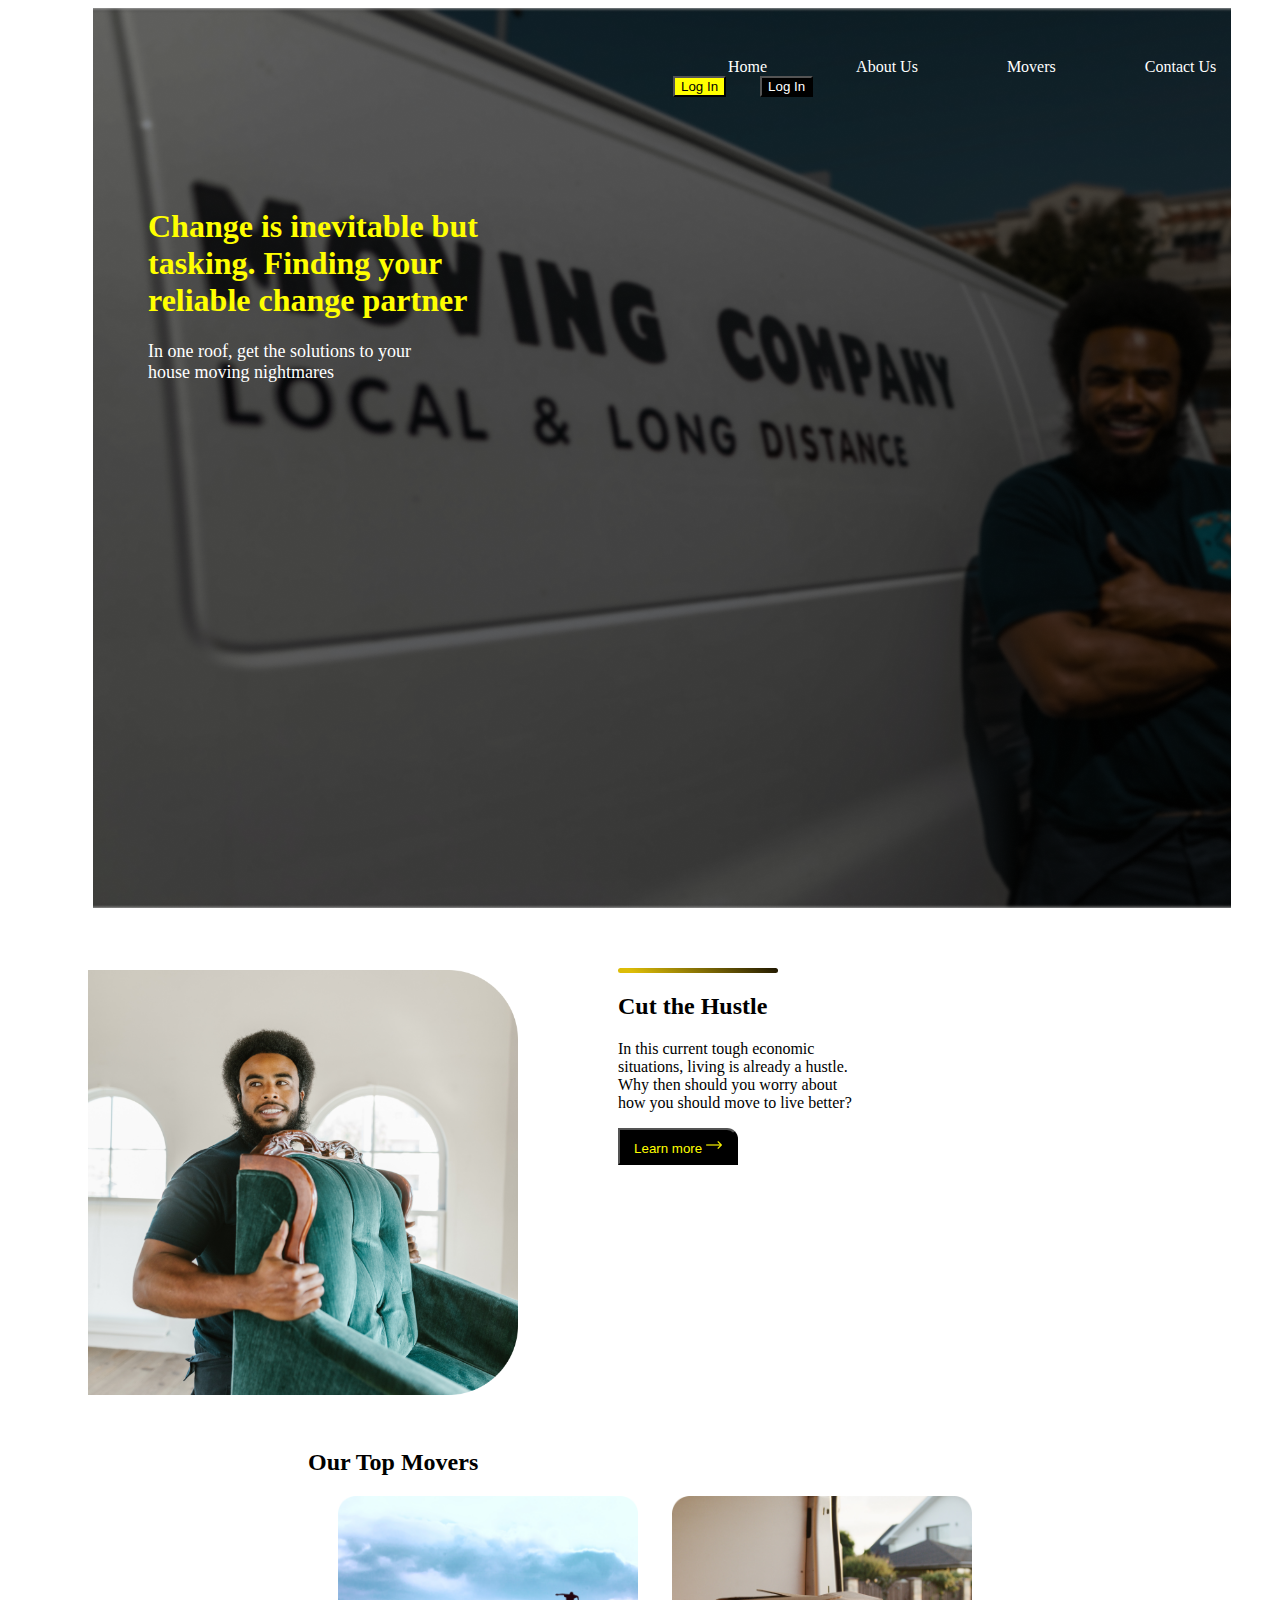
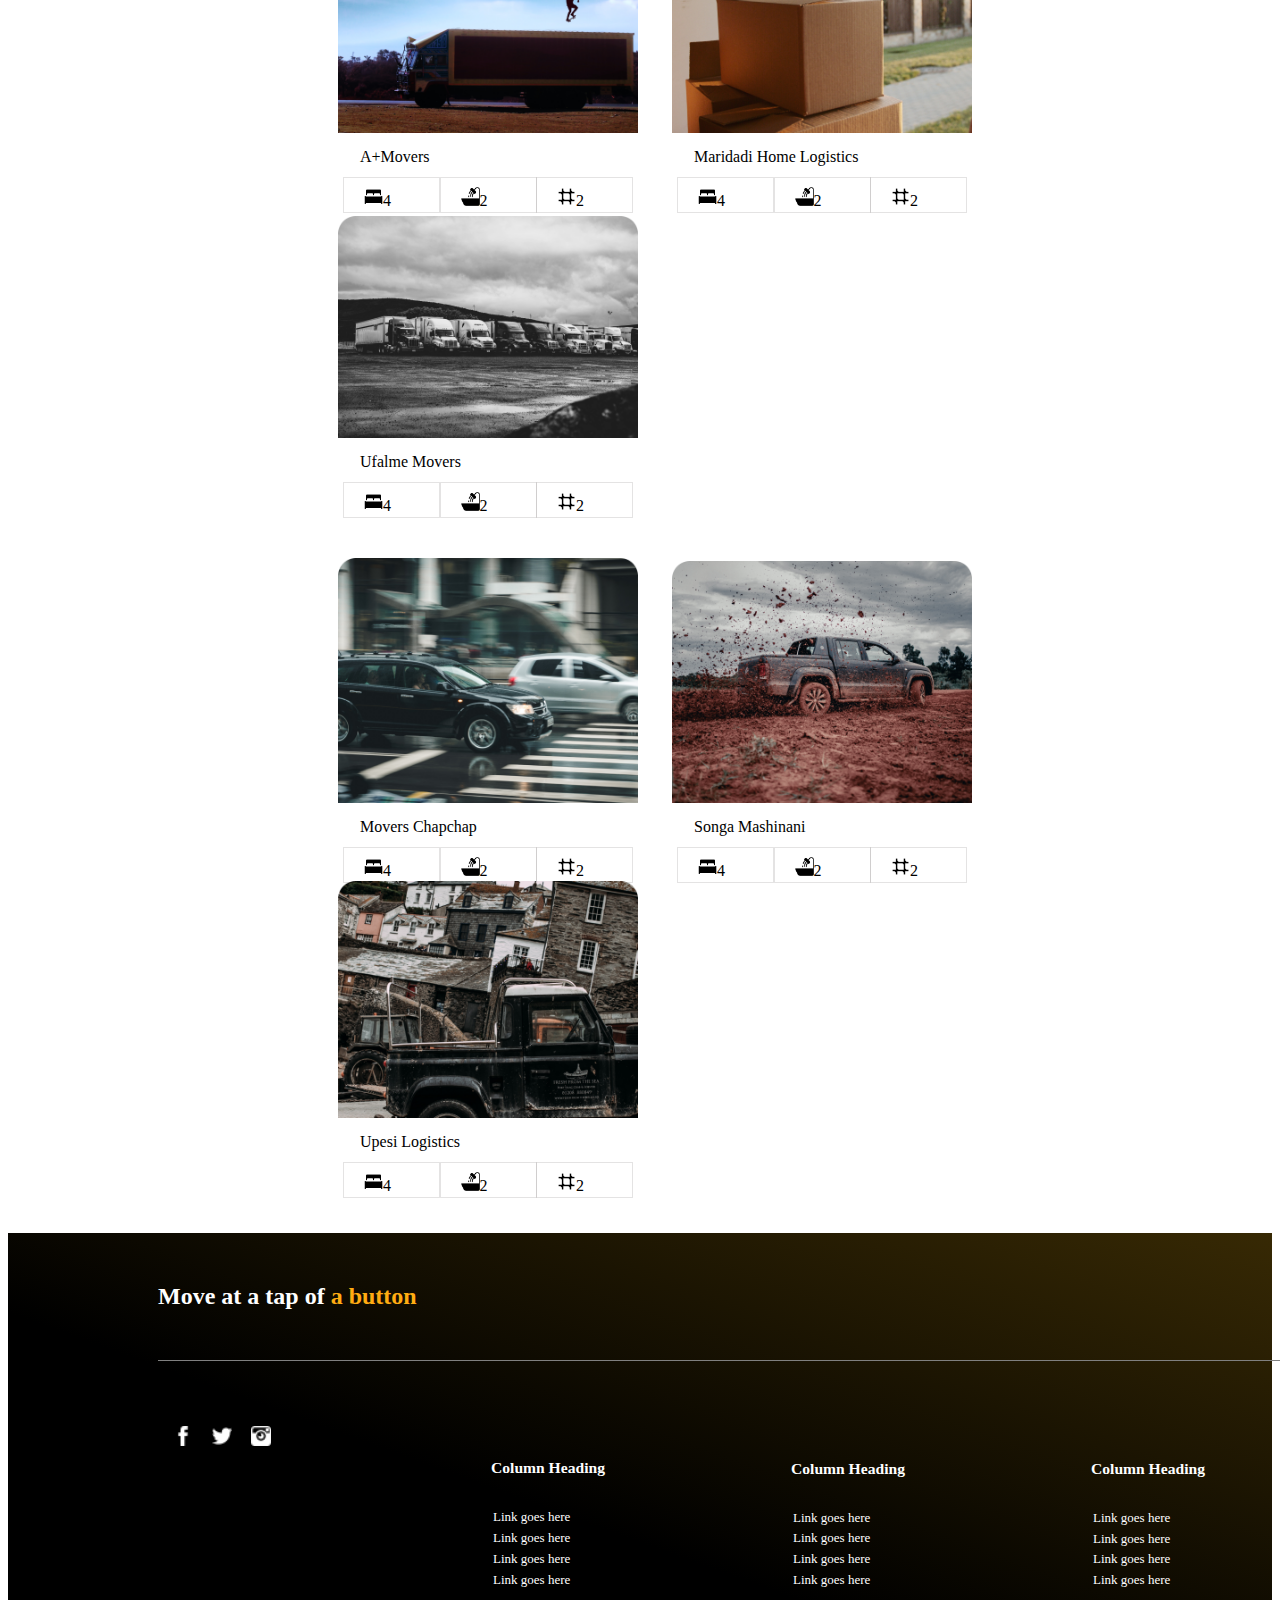
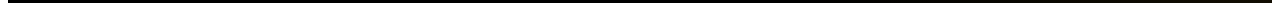
<file: index.html>
<!DOCTYPE html>
<html lang="en">
<head>
    <meta charset="UTF-8">
    <meta http-equiv="X-UA-Compatible" content="IE=edge">
    <meta name="viewport" content="width=device-width, initial-scale=1.0">
    <title>Quick Movers Website</title>
    <link rel="stylesheet" type="text/css" href="./assets/css/index.css">
</head>
<body>
    <div class="sectionone">
        <div class="navbar">
            <a href="">Home</a>
            <a href="">About Us</a>
            <a href="movers.html">Movers</a>
            <a href="">Contact Us</a>
            <button class="buttonv1 btn1">Log In</button>
            <button class="buttonv1 btn2">Log In</button>
        </div>
        <div class="text1">
            <h1 class="yellowtext">Change is inevitable but <br>
                tasking. Finding your <br>
                reliable change partner
            </h1>
            <p class="whitetext">In one roof, get the solutions to your <br> house moving nightmares</p>
        </div>

    </div>

    <div class="righttext">
        <div class="linegradient"></div>
        <h2>Cut the Hustle</h2>
        <p>In this current tough economic <br>
            situations, living is already a hustle. <br>
            Why then should you worry about <br> how you should move to live better?</p>
        <button class="buttonv2" style="color: yellow;">Learn more <img src="./assets/images/arrow.png" alt=""></button>
    </div>
    <div>
        <img class="leftimg" src="./assets/images/moving2 1.png" alt="">
    </div>
    <div class="flexchild">
        
        <h2>Our Top Movers</h2>
        <div class="child">

            <img src="./assets/images/ehem 1.png" alt="" class="topmoverspics">
            <p class="mvs">A+Movers</p>
            <p class="iconarea"><img class="iconimg" src="./assets/images/bed.png" alt="">4</p>
            <p class="iconarea"><img class="iconimg" src="./assets/images/shower.png" alt="">2</p>
            <p class="iconarea"><img class="iconimg" src="./assets/images/hashtag.png" alt="">2</p>
        </div>
        <div class="child">
            <img src="./assets/images/wewe 1.png" alt="" class="topmoverspics">
            <p class="mvs">Maridadi Home Logistics</p>
            <p class="iconarea"><img class="iconimg" src="./assets/images/bed.png" alt="">4</p>
            <p class="iconarea"><img class="iconimg" src="./assets/images/shower.png" alt="">2</p>
            <p class="iconarea"><img class="iconimg" src="./assets/images/hashtag.png" alt="">2</p>
        </div>
        <div class="child">
            <img src="./assets/images/movers 1.png" alt="" class="topmoverspics">
            <p class="mvs">Ufalme Movers</p>
            <p class="iconarea"><img class="iconimg" src="./assets/images/bed.png" alt="">4</p>
            <p class="iconarea"><img class="iconimg" src="./assets/images/shower.png" alt="">2</p>
            <p class="iconarea"><img class="iconimg" src="./assets/images/hashtag.png" alt="">2</p>
        </div>

    </div>
    <div class="flexchild">

        <div class="child">
            <img src="./assets/images/chapchap 1.png" alt="" class="topmoverspics">
            <p class="mvs">Movers Chapchap</p>
            <p class="iconarea"><img class="iconimg" src="./assets/images/bed.png" alt="">4</p>
            <p class="iconarea"><img class="iconimg" src="./assets/images/shower.png" alt="">2</p>
            <p class="iconarea"><img class="iconimg" src="./assets/images/hashtag.png" alt="">2</p>
        </div>
        <div class="child">
            <img src="./assets/images/mashinani 1.png" alt="" class="topmoverspics">
            <p class="mvs">Songa Mashinani</p>
            <p class="iconarea"><img class="iconimg" src="./assets/images/bed.png" alt="">4</p>
            <p class="iconarea"><img class="iconimg" src="./assets/images/shower.png" alt="">2</p>
            <p class="iconarea"><img class="iconimg" src="./assets/images/hashtag.png" alt="">2</p>
        </div>
        <div class="child">
            <img src="./assets/images/songa 1.png" alt="" class="topmoverspics">
            <p class="mvs">Upesi Logistics</p>
            <p class="iconarea"><img class="iconimg" src="./assets/images/bed.png" alt="">4</p>
            <p class="iconarea"><img class="iconimg" src="./assets/images/shower.png" alt="">2</p>
            <p class="iconarea"><img class="iconimg" src="./assets/images/hashtag.png" alt="">2</p>
        </div>

    </div>
    <div class="footer">
        <h4 class="move">Move at a tap of <span class="move" style="color: #FFAC12;">a button</span></h4>
        <div class="bottomborder">

        </div>
        <div class="iconholder">
            <img src="./assets/images/facebook.icon.png" alt="" class="icons">
            <img src="./assets/images/twitter.icon.png" alt="" class="icons">
            <img src="./assets/images/instagram.icon.png" alt="" class="icons">
        </div>

        <div class="columnhead">
            <h5>Column Heading</h5>
            <a href="">Link goes here</a>
            <a href="">Link goes here</a>
            <a href="">Link goes here</a>
            <a href="">Link goes here</a>
        </div>

        <div class="columnhead1">
            <h5>Column Heading</h5>
            <a href="">Link goes here</a>
            <a href="">Link goes here</a>
            <a href="">Link goes here</a>
            <a href="">Link goes here</a>
        </div>
        <div class="columnhead3">
            <h5>Column Heading</h5>
            <a href="">Link goes here</a>
            <a href="">Link goes here</a>
            <a href="">Link goes here</a>
            <a href="">Link goes here</a>
        </div>

    </div>

</body>

</html>
</file>
<file: assets/css/index.css>
.body {
    /* scroll-behavior: smooth;
    margin: -1px 20px; */
    font-family: 'Poppins',  Poppins,  Actor, Adamina;
    background-color: #ffffff;
    margin:auto;
}

/* * {
    border: 2px solid red;
} */

button {
    cursor: pointer;
}

.navbar {
    margin-left: 550px;
    padding-top: 50px;
}

a {
    color: white;
    text-decoration: none;
    padding-left: 85px;
}

.sectionone {
    background-image: url(../images/moving\ 1.png);
    background-size: cover;
    width: 90%;
    height: 100vh;
    margin-left: 85px;

}

.buttonv1 {
    margin-left: 30px;
}

.btn1 {
    background-color: yellow;
}

.btn2 {
    background-color: black;
    color: white;
}

.yellowtext {
    color: yellow;
    font-size: xx-large;
    padding-top: 90px;
    margin-left: 20px;
    padding-left: 35px;
    font-stretch: expanded
}

.whitetext {
    color: white;
    padding-left: 35px;
    margin-left: 20px;
    font-size: large;
}

.img1 {
    width: 310px;
    padding-left: 85px;
    margin-top: -165px;
}

.h3righttext {
    padding-left: 500px;
    padding-top: 39px;
}

.righttext {
    padding-left: 500px;
    padding-top: 39px;
    padding-bottom: -30px;
}

.buttonv2 {
    width: 120px;
    height: 37px;
    margin-left: 500px;
    color: yellow;
    border-radius: 0 11px 0 0;
}

.topmoversimg {
    width: 190px;
}

.iconarea {
    width: 95px;
    height: 34px;
    display: inline-block;
    margin-top: 1px;
    margin-left: 5px;
    margin-right: -9.5px;
    border-bottom-style: none;
    border: 0.5px solid rgba(153, 151, 151, 0.267);
}

.mvs {
    margin-top: 11px;
    margin-bottom: 10px;
    margin-left: 22px;
}

.cards {
    background: #ffffff;
    box-shadow: 12px 12px 24px #bebebe,
        -12px -12px 24px #ffffff;
    width: 40px;
}

.righttext {
    padding-top: 60px;
    margin-left: 410px;
    padding-left: 200px;
}

.leftimg {
    width: 430px;
    margin-top: -195px;
    padding-left: 80px;
    padding-bottom: 30px;
}

.buttonv2 {
    margin-left: 0px;
    color: white;
    background-color: black;
}

.flexchild {
    margin-left: 300px;
    margin-bottom: 22px;
    border-radius: 15px;

}
.child {

    width: 300px;
    height: 320px;
    display: inline-block;
    margin-left: 30px;
    border-radius: 11px;
}

.topmoverspics {
    width: 300px;

}

.footer {
    width: 100%;
    height: 370px;
    color: white;
    background: rgb(0,0,0);
background: linear-gradient(20deg, rgba(0,0,0,1) 35%, rgba(55,41,4,1) 100%);
}


.bottomborder{
    border-bottom: 0.1px solid grey;
    width: 140vh;
    margin-left: 150px;
    margin-top: 50px;
}

.icons {
    width: 20px;
   padding-left: 15px;
}
.iconholder{
    padding-left: 150px;
    padding-top: 45px;
}

.iconimg{
    width: 19px;
    padding-left: 20px;
    padding-top: 9px;
}

h6 {
    padding-left: 90px;
}

h4 {
    font-size: x-large;
    padding-left: 150px;
}

.move{
    padding-top: 50px;
}

.columnhead {
    display: flex;
    flex-direction: column;
    margin-left: 400px;
    margin-top: -20px;
    line-height: 1.6;
    font-size: small;
}
h5{
    margin-left: 83px;
    font-size: larger;
}
.columnhead1 {
    display: flex;
    flex-direction: column;
    padding-left: -600px;
    margin-left: 700px;
    margin-top: -160px;
    line-height: 1.6;
    font-size: small;
}

.columnhead3 {
    display: flex;
    flex-direction: column;
    padding-left: -600px;
    margin-left: 1000px;
    margin-top: -160px;
    line-height: 1.6;
    font-size: small;
}





/* Start of Movers CSS */
.moverssection {
    background-color: black;
    height: 145px;
}

.navbar2 {
    display: flex;
    flex-direction: row;
    padding-left: 650px;
    margin-bottom: -15px;
}

.moverslinks {
    margin-top: 15px;
}

.moverslinks:hover {
    color: #FFAC12;

}

.navbar3 {
    color: white;
}

.modernhouse {
    padding-left: 140px;
    padding-top: 15px;

}

.adress {
    font-size: x-small;
    padding-left: 140px;
    margin-top: -14px;
}

.price {
    margin-left: 1279px;
    margin-top: -35px;
    font-size: xx-large;
}

.pricetag {
    margin-left: 1345px;
    margin-top: -25px;
    font-size: small;
}

.propertyimg {
    width: 660px;
    padding-top: 40px;
    margin-left: 160px;

}

.propertyinfo {
    margin-left: 859px;
    margin-top: -472px;
}

.card {
    width: 300px;
    height: 460px;
    border-radius: 18px;
    background: #ffffff;
    box-shadow: 10px 12px 29px #bebebe,
        -12px -12px 24px #ffffff;
}
.profile {
    padding-top: 10px;
}

.borderbox {
    width: 240px;
    height: 60px;
    background-color: rgba(233, 232, 232, 0.719);
    margin-left: 26px;
    margin-top: 10px;
    border-radius: 10px;
}

.profilephoto {
    width: 45px;
    height: 42px;
    border-radius: 50%;
    margin-left: 10px;
    margin-top: 7px;
}

.username {
    margin-left: 68px;
    margin-top: -37px;
    font-size: large;
}

.userprofile {
    color: #FFAC12;
    margin-left: 70px;
    margin-top: -33px;
    font-size: small;
}

.inputs {
    width: 240px;
    height: 45px;
    margin-left: 25px;
    margin-top: 15px;
    border-radius: 08px;

}

.inputsodd {
    width: 240px;
    height: 85px;
    margin-left: 25px;
    margin-top: 15px;
    border-radius: 08px;

}

::placeholder {
    color: rgb(0, 0, 0);
}

.moversbuttonv2 {
    width: 240px;
    height: 50px;
    margin-left: 25px;
    margin-top: 15px;
    color: white;
    background-color: black;
    border-radius: 0 12px 0 0;
}

.housepicsoverall {
    display: flex;
    margin-left: -720px;
    margin-top: 15px;

}

.housepics {
    width: 75px;
    padding-left: 20px;
    padding-top: 20px;
}

.housepics:hover {
    box-shadow: 0 12px 16px 0 rgba(0, 0, 0, 0.24), 0 17px 50px 0 rgba(0, 0, 0, 0.19);

}

.details {
    width: 81vh;
    height: 15vh;
    margin-left: -85vh;
    margin-top: 40px;
    border-radius: 25px;
    background: #ffffff;
    box-shadow: 10px 12px 29px #bebebe6c,
        -12px -12px 24px #ffffff;
}
.detailedinfo {
    font-size: larger;
    font-weight: bold;
    height: 50px;
    width: 100%;
    padding-top: 29px;
    margin-left: 25px;

}

.moversicons {
    display: flex;
}

.iconborders {
    width: 132px;
    height: 45px;
    border: 1px solid rgba(150, 150, 150, 0.295);
    border-bottom-style: none;
    margin-top: -30px;
}

.moversiconimg {
    width: 30px;
    padding-left: 35px;
    padding-top: 9px;
}

.numbers {
    width: 10px;
    margin-top: -25px;
    margin-left: 80px;
}

.description {
    color: black;
    width: 665px;
    height: 45vh;
    margin-top: 30px;
    margin-left: -85vh;
    border-radius: 15px;
    background: #ffffff;
    box-shadow: 10px 12px 29px #bebebe6c,
        -12px -12px 24px #ffffff;
}

.descriptiontext {
    padding-left: 30px;
    padding-top: 30px;
    padding-bottom: 30px;
    font-weight: bold;
    border-bottom: 0.1px solid rgba(128, 128, 128, 0.384);

}

.descriptiontext1 {
    padding-left: 15px;
    line-height: 1.5;
    color: #747171;
}
.features {
    width: 665px;
    height: 35vh;
    border-radius: 15px;
    margin-left: -85vh;
    margin-top: 30px;
    margin-bottom: 120px;
    background: #ffffff;
    box-shadow: 10px 12px 29px #bebebe6c,
        -12px -12px 24px #ffffff;
}

.featureslist {
    color: #747171;
    display: flex;
    line-height: 2;
    border-radius: 10px;
    margin-top: -30px;
    padding-top: 15px;
    padding-left: 5px;
}

.featurestext {
    padding-top: 30px;
    padding-bottom: 30px;
    padding-left: 80px;
    font-weight: bold;
    border-bottom: 0.1px solid rgba(128, 128, 128, 0.384);

}

.featureslisting {
    list-style-type: none;
    margin-left: 30px;
    padding-left: 20px;

}

.check {
    width: 20px;
    margin-bottom: -9px;
    margin-left: -20px;
}

.linegradient {
    width: 160px;
    height: 5px;
    border-radius: 10px;
    background: rgb(0, 0, 0);
    background: linear-gradient(30deg, rgb(221, 189, 7) 10%, rgb(29, 21, 1) 100%);
}

.similarlinegradient {
    margin-left: -85vh;
}

.similartext {
    margin-left: -85vh;
}

.similarcards {
    width: 40vh;
    height: 45vh;
    border-radius: 20px;
    margin-left: 40px;
    margin-bottom: 20px;
    background: #ffffff;
    box-shadow: 10px 12px 29px #bebebe6c,
        -12px -12px 24px #ffffff;
}

.similarname {
    margin-bottom: -32px;
    font-size: large;
    padding-left: 20px;
}

.similaricons {
    display: flex;
}

.iconbordersforsimilar {
    width: 132px;
    height: 50px;
    border: 1px solid rgba(150, 150, 150, 0.295);
    border-bottom-style: none;
    margin-top: 49px;
}

.similarlistings {
    display: flex;
    margin-left: -90vh;
    margin-top: 19px;
    overflow: hidden;
}

.similarimgs {
    width: 40vh;
    overflow: hidden;

}

.similarimgsodd {
    width: 30vh;
    height: 32vh;
    overflow: hidden;
    padding-left: -1px;
}

.similarcardsodd {
    width: 30.1vh;
    height: 45vh;
    margin-left: 40px;
    background: #ffffff;
    box-shadow: 10px 12px 29px #bebebe6c,
        -12px -12px 24px #ffffff;
}

/* Footer CSS */
.moversfooter {

    height: 390px;
    color: white;
    margin-left: -104vh;
    margin-top: 25px;
    background: rgb(0, 0, 0);
    background: linear-gradient(20deg, rgba(0, 0, 0, 1) 35%, rgba(55, 41, 4, 1) 100%);
}

.moversbottomborder {
    border-bottom: 0.1px solid grey;
    width: 140vh;
    margin-left: 150px;
    margin-top: 30px;
}

.icons {
    width: 20px;
    padding-top: 20px;

}

h6 {
    padding-left: 90px;
}

h4 {
    font-size: x-large;
    padding-left: 150px;
}

.footerbutton {
    margin-left: 143vh;
    color: black;
    width: 145px;
    height: 50px;
    border: none;
    background-color: #FFAC12;
    border-radius: 0 12px 0 0;
    margin-top: -100px;
    margin-bottom: -35px;
}

.footertext {
    padding-top: 45px;
    margin-bottom: -25px;
}

.whitearrow {
    width: 22px;
}

.moverscolumnheading {
    display: flex;
    flex-direction: column;
    margin-left: 400px;
    margin-top: -30px;
    line-height: 1.6;
    font-size: small;
}

.moverscolumnheading1 {
    display: flex;
    flex-direction: column;
    padding-left: -600px;
    margin-left: 400px;
    margin-top: -32px;
    display: flex;
    flex-direction: column;
    padding-left: -600px;
    margin-left: 700px;
    margin-top: -132px;
    line-height: 1.45;
    font-size: small;
}

.moverscolumnheading3 {
    display: flex;
    flex-direction: column;
    padding-left: -600px;
    margin-left: 1000px;
    margin-top: -135px;
    font-size: small;
    line-height: 1.5;
}
</file>
